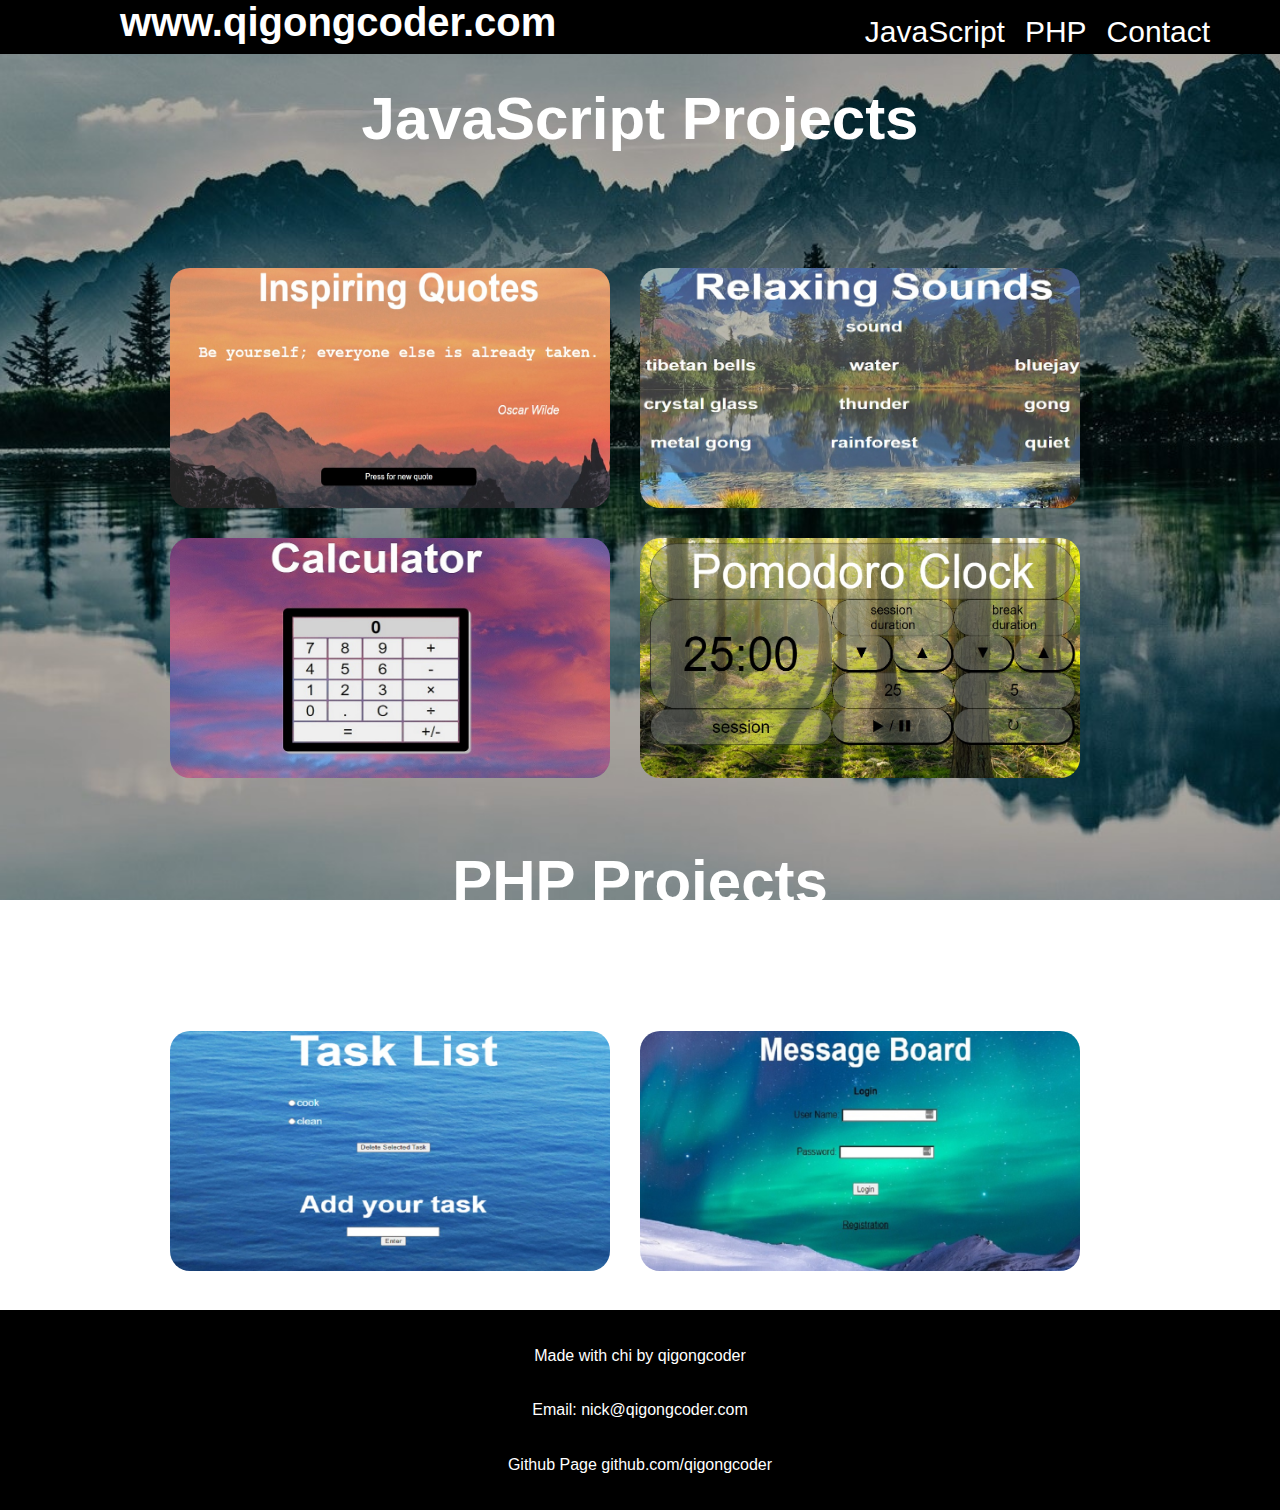
<file: index.html>
<!DOCTYPE html>
<html>

<head>
  <title>My Portfolio</title>
  <meta name="viewport" content="width=device-width, initial-scale=1.0">
  <link type="text/css" rel="stylesheet" href="normalize.css">
  <link type="text/css" rel="stylesheet" href="index.css">
</head>

<body>

  <header>
    <div class="whole_nav">
      <p class="nav_left_text">www.qigongcoder.com</p>
      <a href="#Contact">
        <p class="nav_right_text">Contact</p>
      </a>
      <a href="#BackEndProjects">
        <p class="nav_right_text">PHP</p>
      </a>
      <a href="#FrontEndProjects">
        <p class="nav_right_text">JavaScript</p>
      </a>
      <div class="menu_icon">
        <p>&#9776;</p>
        <div class="menu_drop">
          <a href="#FrontEndProjects">
            <p class="a_menu">JavaScript</p>
          </a>
          <a href="#BackEndProjects">
            <p class="a_menu">PHP</p>
          </a>
          <a href="#Contact">
            <p class="a_menu">Contact</p>
          </a>
        </div>
      </div>
  </header>

  <main>
    <section>
      <div class="outer_box_title" id="FrontEndProjects">
        <p class="outer_box_title_text">JavaScript Projects</p>
      </div>
      <div class="outer_box">
        <div class="inner_box"><a href="Quote-Machine/index.html"><img class="link_img" src="assets/quote.jpg"
              alt="image of quote machine"></a></div>
        <div class="inner_box"><a href="Noise-Machine/index.html"><img class="link_img" src="assets/noise-machine.jpg"
              alt="image of noise-machine"></a></div>
        <div class="inner_box"><a href="Calculator/index.html"><img class="link_img" src="assets/calc.jpg"
              alt="image of calculator"></a></div>
        <div class="inner_box"><a href="Timer/index.html"><img class="link_img" src="assets/clock.jpg"
              alt="image of clock"></a></div>
      </div>
    </section>

    <div class="outer_box_title" id="BackEndProjects">
      <p class="outer_box_title_text">PHP Projects</p>
    </div>
    <div class="outer_box">
      <div class="inner_box"><a href="TaskList/index.php"><img class="link_img" src="assets/tasklist.jpg"
            alt="image of noise-machine"></a></div>
      <div class="inner_box"><a href="WebForum/login.php"><img class="link_img" src="assets/forum.jpg"
            alt="image of clock"></a></div>
    </div>
    </section>



  </main>

  <footer id="Contact">
    <p class="contact_style">Made with chi by qigongcoder</p>
    <p class="contact_style">Email: nick@qigongcoder.com</p>
    <a href="https://github.com/qigongcoder">
      <p class="contact_style">Github Page github.com/qigongcoder</p>
    </a>
  </footer>




</body>

</html>
</file>
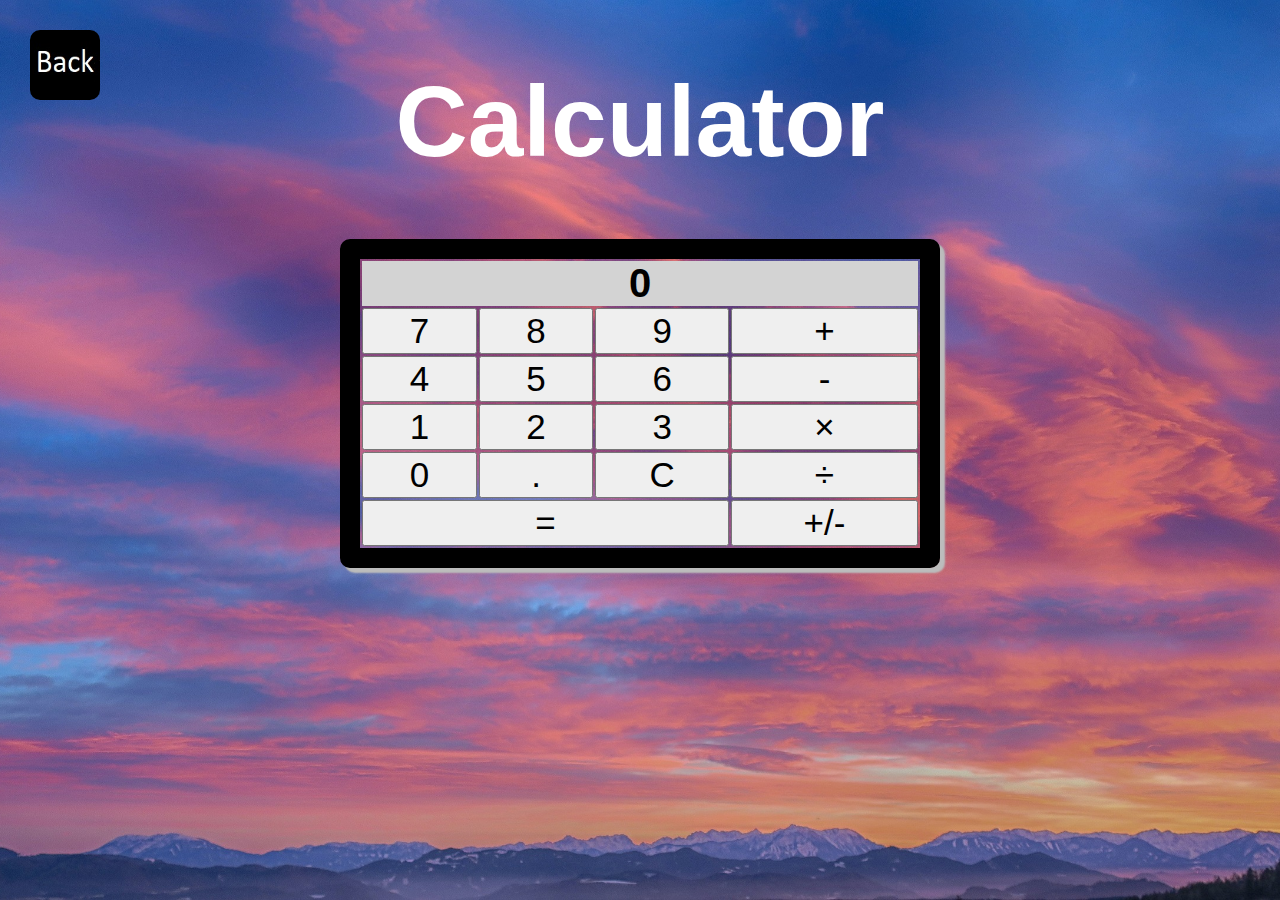
<file: Calculator/index.html>
<!DOCTYPE html>
<html lang="en">

<head>
  <title>Calculator</title>
  <meta charset="UTF-8">
  <link href="https://fonts.googleapis.com/css?family=Montserrat:300,400|VT323" rel="stylesheet">
  <link type="text/css" rel="stylesheet" href="../normalize.css">
  <link rel="stylesheet" type="text/css" href="style.css">

</head>

<body>

  <a href="../index.html" id="back_button">
    <img src="../assets/back_button.jpg" id="back_button_image">
  </a>

  <div id="title-container">
    <h1>Calculator</h1>
  </div>

  <section>
    <table>
      <tr>
        <th id="display" colspan="4">0</th>
      </tr>

      <tr>
        <td><button class="butsmall" id="seven" onclick="press(7)">7</button></td>
        <td><button class="butsmall" id="eight" onclick="press(8)">8</button></td>
        <td><button class="butsmall" id="nine" onclick="press(9)">9</button></td>
        <td><button class="butsmall" id="add" onclick="operation('add')">+</button></td>
      </tr>

      <tr>
        <td><button class="butsmall" id="four" onclick="press(4)">4</button></td>
        <td><button class="butsmall" id="five" onclick="press(5)">5</button></td>
        <td><button class="butsmall" id="six" onclick="press(6)">6</button></td>
        <td><button class="butsmall" id="subtract" onclick="operation('sub')">-</button></td>
      </tr>

      <tr>
        <td><button class="butsmall" id="one" onclick="press(1)">1</button></td>
        <td><button class="butsmall" id="two" onclick="press(2)">2</button></td>
        <td><button class="butsmall" id="three" onclick="press(3)">3</button></td>
        <td><button class="butsmall" id="multiply" onclick="operation('mul')">&times;</button></td>
      </tr>

      <tr>
        <td><button class="butsmall" id="zero" onclick="press(0)">0</button></td>
        <td><button class="butsmall" id="decimal" onclick="decimal()">.</button></td>
        <td><button class="butsmall" id="clear" onclick="blank()">C</button></td>
        <td><button class="butsmall" id="divide" onclick="operation('div')">&divide;</button></td>
      </tr>

      <tr>
        <td colspan=3><button class="butsmall" id="equals" onclick="equals()">=</button></td>
        <td><button class="butsmall" id="neg" onclick="neg()">+/-</button></td>

      </tr>

    </table>
  </section>

  <script type="text/javascript" src="js.js"></script>
</body>

</html>
</file>
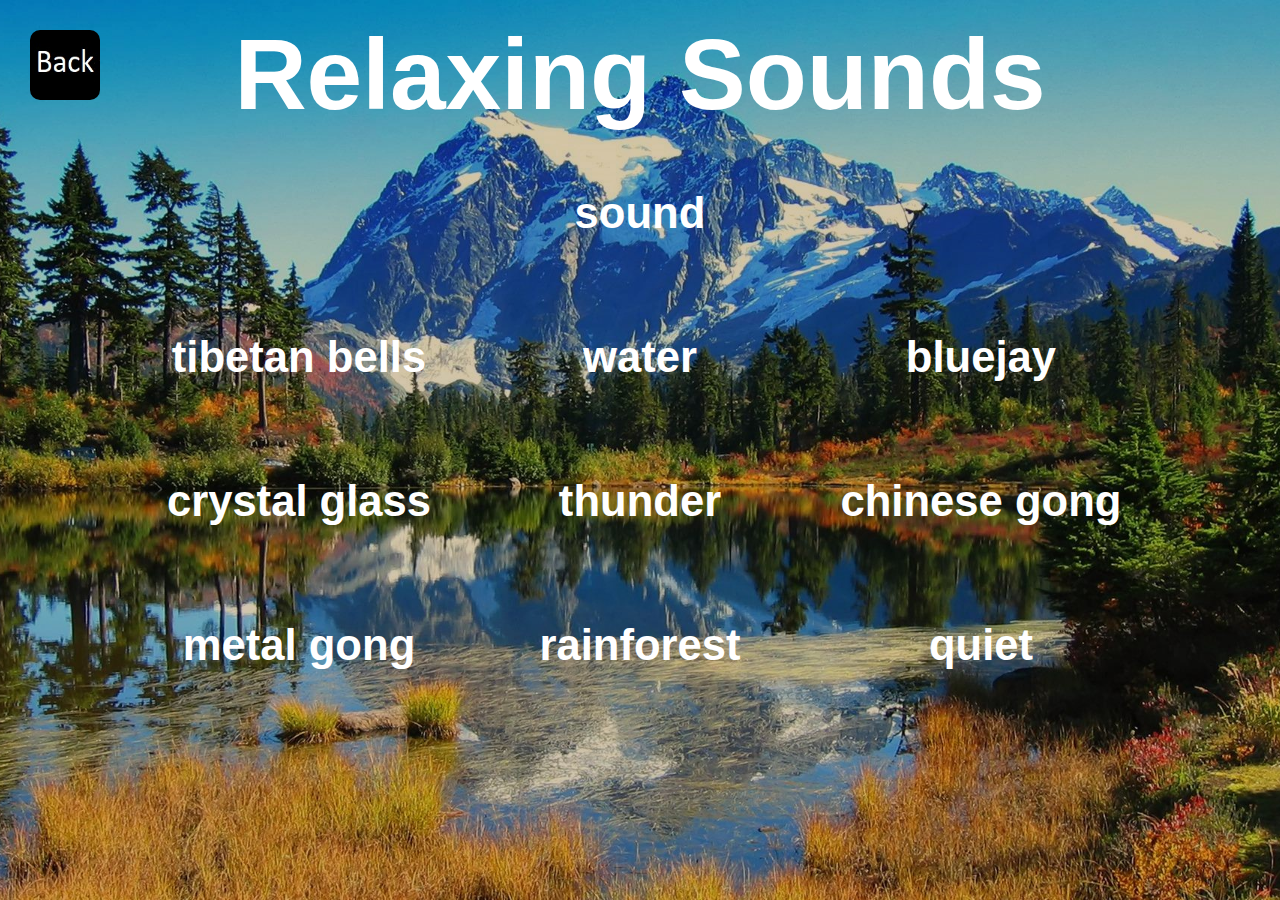
<file: Noise-Machine/index.html>
<!DOCTYPE html>
<html lang="en">

  <head>
    <title>Noise Machine</title>
    <meta charset="UTF-8" name="viewport" content="width=device-width, initial-scale=1.0">
    <link type="text/css" rel="stylesheet" href="../normalize.css">
    <link rel="stylesheet" type="text/css" href="style.css">

    <script>

      function quiet(){
        var audio = document.getElementById('tibetan-bells');
        audio.pause();
        audio.currentTime = 0;

        audio = document.getElementById('water');
        audio.pause();
        audio.currentTime = 0;

        audio = document.getElementById('bluejay');
        audio.pause();
        audio.currentTime = 0;

        audio = document.getElementById('crystal-glass');
        audio.pause();
        audio.currentTime = 0;

        audio = document.getElementById('thunder');
        audio.pause();
        audio.currentTime = 0;

        audio = document.getElementById('chinese-gong');
        audio.pause();
        audio.currentTime = 0;

        audio = document.getElementById('metal-gong');
        audio.pause();
        audio.currentTime = 0;

        audio = document.getElementById('rainforest');
        audio.pause();
        audio.currentTime = 0;
      }


    </script>

  </head>

  <body  onkeydown="keyUsage(event)">

    <a href="../index.html" id="back_button">
      <img src="../assets/back_button.jpg" id="back_button_image">
    </a>

      <div id="drum-machine">

        <div id="title-container">
        <h1>Relaxing Sounds</h1>
      </div>

      <div id="smaller-border">

        <div class="row">
          <div id="display"><p>sound</p></div>
        </div>

        <div class="row">
          <div class="drum-pad" onmousedown="document.getElementById('tibetan-bells').play();document.getElementById('display').textContent='tibetan bells';" >
            <p>tibetan bells</p>
            <audio id="tibetan-bells" class="clip" src="assets/compressed/bell-tibetan-daniel-simon.mp3" preload="auto"></audio>
          </div><!--

          --><div class="drum-pad" onmousedown="document.getElementById('water').play();document.getElementById('display').textContent='water';" >
            <p>water</p>
            <audio id="water" class="clip" src="assets/compressed/water-noise.mp3" preload="auto"></audio>
          </div><!--

          --><div class="drum-pad" onmousedown="document.getElementById('bluejay').play();document.getElementById('display').textContent='bluejay';" >
            <p>bluejay</p>
            <audio id="bluejay" class="clip" src="assets/compressed/bluejay-call-mike-koenig.mp3" preload="auto"></audio>
          </div>
        </div>
    
        <div class="row">
          <div class="drum-pad" onmousedown="document.getElementById('crystal-glass').play();document.getElementById('display').textContent='crystal glass';" >
            <p>crystal glass</p>
            <audio id="crystal-glass" class="clip" src="assets/compressed/crystal-glass.mp3" preload="auto"></audio>
          </div><!--

          --><div class="drum-pad" onmousedown="document.getElementById('thunder').play();document.getElementById('display').textContent='thunder';">
            <p>thunder</p>
            <audio id="thunder" class="clip" src="assets/compressed/distant-thunder.mp3" preload="auto"></audio>
          </div><!--

          --><div class="drum-pad" onmousedown="document.getElementById('chinese-gong').play();document.getElementById('display').textContent='chinese gong';" >
            <p>chinese gong</p>
            <audio id="chinese-gong" class="clip" src="assets/compressed/gong-chinese-daniel_simon.mp3" preload="auto"></audio>
          </div>
        </div>

        <div class="row">
          <div class="drum-pad" onmousedown="document.getElementById('metal-gong').play();document.getElementById('display').textContent='metal gong';" >
            <p>metal gong</p>
            <audio id="metal-gong" class="clip" src="assets/compressed/gong-metal.mp3" preload="auto"></audio>
          </div><!--

          --><div class="drum-pad" onmousedown="document.getElementById('rainforest').play();document.getElementById('display').textContent='rainforest';" >
            <p>rainforest</p>
            <audio id="rainforest" class="clip" src="assets/compressed/rainforest.mp3" preload="auto"></audio>
          </div><!--

          --><div class="drum-pad" onmousedown="quiet();document.getElementById('display').textContent='quiet';" >
            <p>quiet</p>
          </div>
        </div>

      </div>

    </div>

  </body>
</html>
</file>
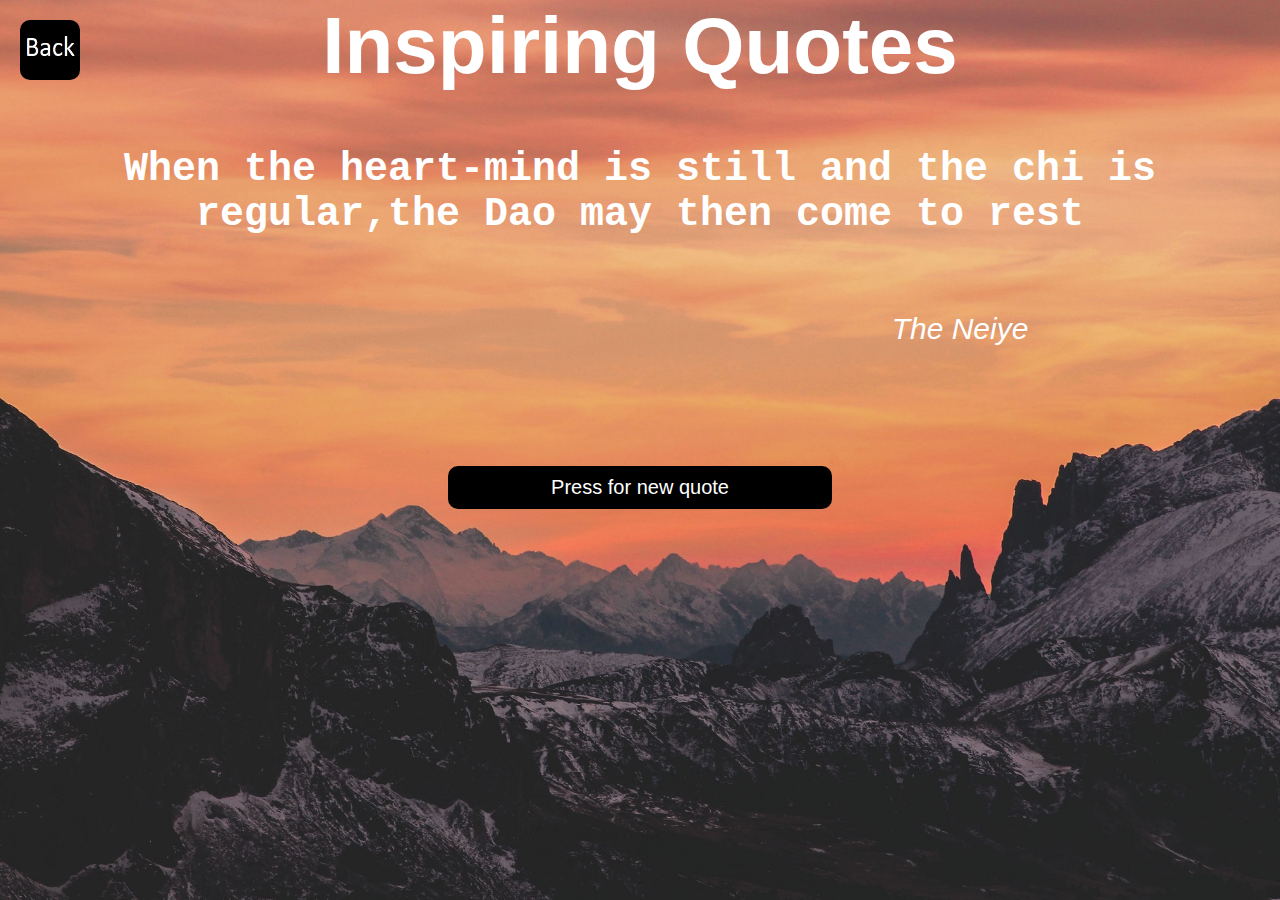
<file: Quote-Machine/index.html>
<!DOCTYPE html>
<html lang="en">

<head>
  <link type="text/css" rel="stylesheet" href="../normalize.css">
  <link rel="stylesheet" type="text/css" href="style.css">

  <title>Random Quotes</title>
  <meta charset="UTF-8" name="viewport" content="width=device-width, initial-scale=1.0">



</head>

<body>
  <a href="../index.html" id="back_button">
    <img src="../assets/back_button.jpg" id="back_button_image">
  </a>

  <div id="title-container">
    <h1>Inspiring Quotes</h1>
  </div>

  <div class="text_container">
    <div>
      <p id="text">When the heart-mind is still and the chi is regular,the Dao may then come to rest</p>
    </div>
    <div id="author">
      <p>The Neiye</p>
    </div>
    <div class="button_container">
      <div id="new_quote" onclick="changeQuote()">
        <p>Press for new quote</p>
      </div>
    </div>
  </div>

  <script type="text/JavaScript" src="js.js"></script>
</body>

</html>
</file>
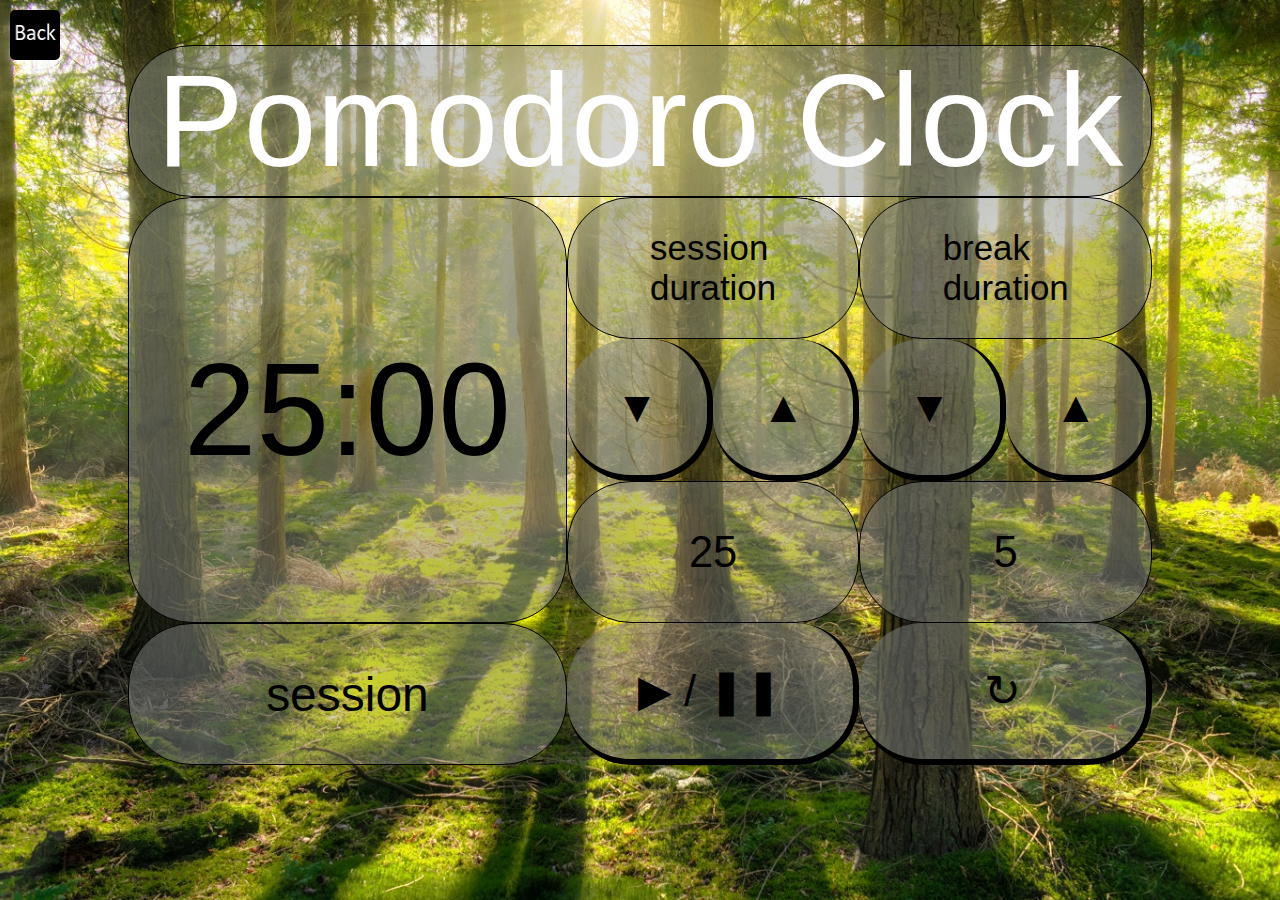
<file: Timer/index.html>
<!DOCTYPE html>
<html>

<head>
  <title>
    My Clock
  </title>
  <link type="text/css" rel="stylesheet" href="../normalize.css">
  <link rel="stylesheet" type="text/css" href="style.css">
  <script type="text/JavaScript" src="javascript.js"></script>
</head>

<body>

  <a href="../index.html" id="back_button">
    <img src="../assets/back_button.jpg" id="back_button_image">
  </a>


  <div id="surrounding">

    <div id="title" class="box-look">
      <p class="title_text">Pomodoro Clock</p>
    </div>
    <div id="time-left" class="box-look">
      <p>25:00</p>
    </div>
    <div id="timer-label" class="box-look">
      <p>session</p>
    </div>
    <div id="session-label" class="box-look">
      <p>session<br />duration</p>
    </div>
    <div id="session-length" class="box-look">
      <p>25</p>
    </div>
    <button id="session-decrement" class="box-look button_change" onclick="sessionDecrease()">
      <p>&#9660;</p>
    </button>
    <button id="start_stop" class="box-look button_change" onclick="startStop()">
      <p>&#9654; / &#10074;&#10074;</p>
    </button>
    <button id="session-increment" class="box-look button_change" onclick="sessionIncrease()">
      <p>&#9650;</p>
    </button>
    <div id="break-label" class="box-look">
      <p>break<br />duration</p>
    </div>
    <button id="break-decrement" class="box-look button_change" onclick="breakDecrease()">
      <p>&#9660;</p>
    </button>
    <div id="break-length" class="box-look">
      <p>5</p>
    </div>
    <button id="reset" class="box-look button_change" onclick="restart()">
      <p>&#x21bb;</p>
    </button>
    <button id="break-increment" class="box-look button_change" onclick="breakIncrease()">
      <p>&#9650;</p>
    </button>

  </div>


  <audio id="beep" preload="auto" src="https://goo.gl/65cBl1"></audio>

</body>

</html>
</file>
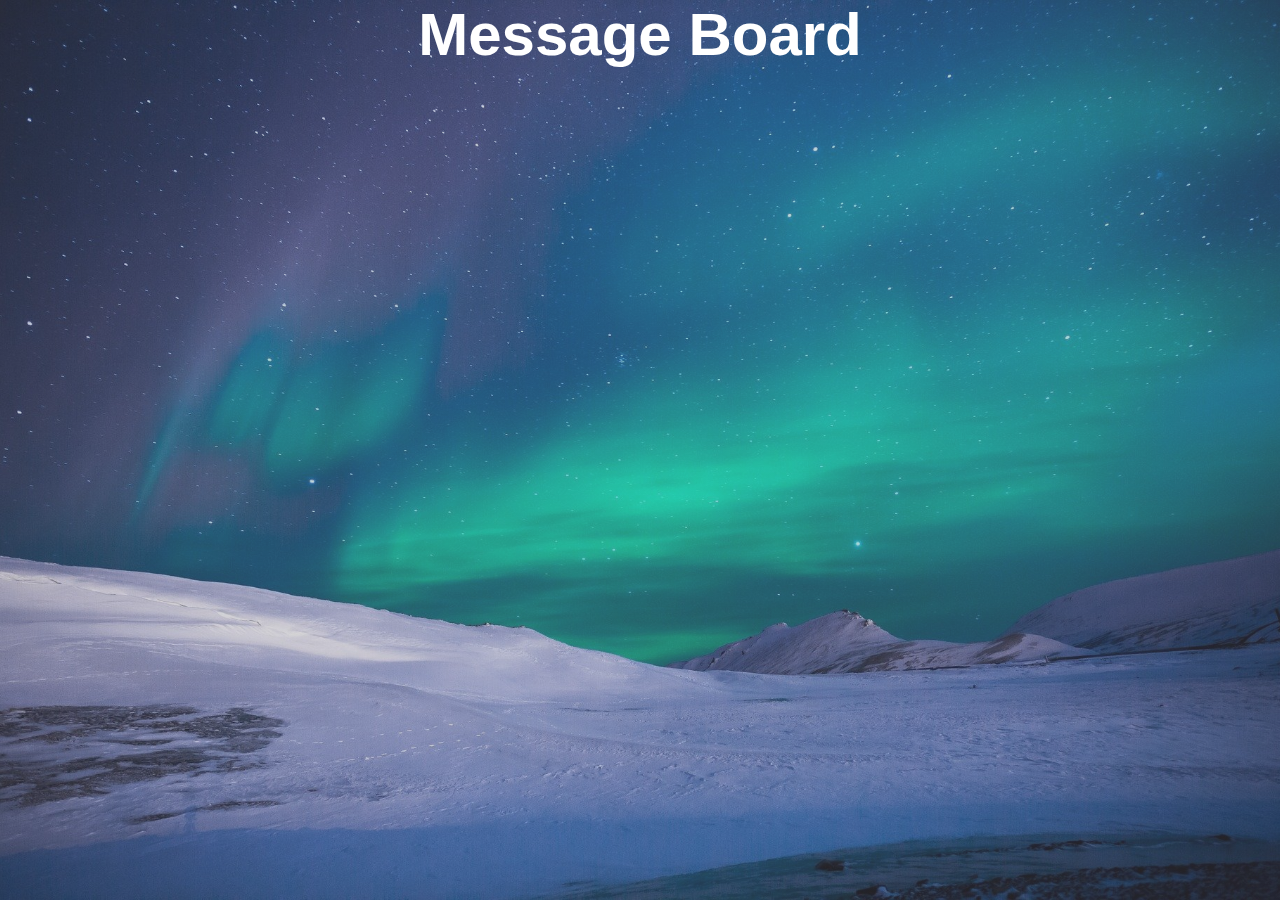
<file: WebForum/includes/headerWEB.html>
<!DOCTYPE HTML>
<html lang="en">

<head>
  <meta charset="UTF-8">
  <meta name="viewport" content="width=device-width, initial-scale=1.0">
  <meta http-equiv="X-UA-Compatible" content="ie=edge">

  <title>
    <?php echo $page_title; ?>
  </title>
  <link type="text/css" rel="stylesheet" href="../../normalize.css">
  <link rel="stylesheet" href="../includes/style.css">
</head>

<body>

  <h1>Message Board</h1>
</file>
<file: index.css>
html {
  scroll-behavior: smooth;
  background-image: url("assets/one.jpg");
  background-position: center;
  background-repeat: no-repeat;
  user-select: none;
  background-size: cover;
  background-attachment: fixed;

}

/*
body {background-color: #a0adba;}
*/
/*
NAV BAR
*/


.whole_nav {
  margin: 0;
  background: black;
  width: 100%;
  overflow: auto;
  padding-bottom: 5px;
  padding-left: 100px;
  padding-right: 50px;
}


.nav_left_text {
  color: white;
  float: left;
  font-size: 40px;
  padding-left: 20px;
  font-weight: 700;
}

.nav_right_text {
  color: white;
  float: right;
  font-size: 30px;
  margin: 15px 20px 0px 0px;
}

.nav_right_text:hover {
  color: lightblue;
  cursor: pointer;
}

.menu_icon {
  display: none;
  color: white;
  float: right;
  font-size: 30px;
  margin: 0px 15px 0px 10px;
}

.menu_drop {
  display: none;
  position: absolute;
  right: 8px;
  width: 90px;
  height: 80px;
  background: black;
  font-size: 15px;
  cursor: pointer;
  z-index: 1;
  text-align: center;
  padding-top: 10px;
}

.a_menu {
  color: white;
  text-decoration: none;
}

.a_menu:hover {
  color: lightblue;
}


@media only screen and (max-width: 1000px) {
  .whole_nav {
    padding-left: 10px;
    padding-right: 10px;
  }

  #surrounding {
    width: 100%;
  }
}

@media only screen and (max-width: 850px) {
  .nav_left_text {
    font-size: 30px;
    font-weight: 600;
  }

  .nav_right_text {
    float: right;
    font-size: 15px;
    margin: 10px 10px 0px 0px;
  }

  .box {
    width: 33.334%;
  }
}


@media only screen and (max-width: 650px) {
  .nav_left {
    font-size: 30px;
    margin-left: 50px;
  }

  .nav_right_text {
    display: none;
  }

  .menu_icon {
    display: inline-block;
  }

  .menu_icon>p {
    color: white;
  }

  .menu_icon:hover .menu_drop {
    display: block;
  }

  .box {
    width: 50%;
  }
}

/*
Javascript Projects
*/


.outer_box_title {
  font-size: 30px;
  text-align: center;
  padding-top: 30px;
}

.outer_box_title_text {
  color: white;
  font-size: 60px;
  font-weight: bold;
  padding-bottom: 70px;
}

.outer_box {
  margin: auto;
  margin-top: 5vh;
  margin-bottom: 1vh;
  max-width: 1000px;
  /*border: 5px solid grey;*/
  border-radius: 5px;

  display: flex;
  flex-flow: row wrap;
  justify-content: center;
  align-content: flex-start;

}

.inner_box {
  justify-self: center;
  height: 270px;
  width: 470px;
  /*    border: 5px solid grey;*/
  border-radius: 5px;
  box-sizing: content-box;
}

.link_img {
  border-radius: 20px;
  height: 240px;
  width: 440px;
}

#Contact {
  height: 200px;
  background: black;
  display: flex;
  flex-direction: column;
  justify-content: space-evenly;
}

.contact_style {
  text-align: center;
  color: white;
  background: black;
}
</file>
<file: Calculator/style.css>
body {
  background-image: url("pexels-skitterphoto-777211.jpg");
  background-size: cover;
  background-attachment: fixed;
  background-position: center;
  background-repeat: no-repeat;
  user-select: none;

}

#title-container {
  height: 20%;
}

h1 {
  font-family: "Arial", Tahoma, Verdana;
  color: white;
  text-align: center;
  font-size: calc(5vw + 4vh);
  position: relative;
  margin-top: 5%;
}

table {
  margin: auto;
  margin-top: 60px;
  width: 600px;
  border: black solid 20px;
  border-radius: 10px;

  box-shadow: 5px 5px 2px #bcbcbc, 4px 4px 0 #9c9c9c;

}


th {
  text-align: center;
  background: lightgrey;
  font-family: Arial, Helvetica, sans-serif;
  font-size: 40px;
}

td {
  text-align: center;
}

td:empty:after {
  content: "\00a0";
}

button {
  width: 100%;
  font-family: Arial, Helvetica, sans-serif;
}

.butsmall {
  font-size: 35px;
}


#back_button {
  position: fixed;
  top: 30px;
  left: 30px;
  z-index: 1;
}

#back_button_image {
  height: 70px;
  width: 70px;
  border-radius: 10px;
}
</file>
<file: Noise-Machine/style.css>
body{
/*  background:url("assets/moutain_1920_911.jpg");
  background:url("assets/nine.jpg");
*/
  background-image: url("assets/nine.jpg");
  background-size: cover;
  background-position:center;
  background-repeat:no-repeat;
  background-attachment: fixed;
}

p{
  color: white;
}

#drum-machine{
  width: 80vw;
  height: 80vh;
  margin: auto;
  margin-top:5vh;
}

#title-container{
  height: 20%;
}

h1{
  color:white;
  text-align: center;
  font-size: calc(5vw + 4vh);
  position: relative;
  top: 20%;
  transform: translateY(-50%)
}


#smaller-border{
  height:80%;
  text-align: center;
}

#display{
  font-weight: bold;
  font-size: calc(2vw + 2vh);
  color: white;
}

.row{
  height: 25%;
}

.drum-pad{
  height: 100%;
  width: 33.3%;
  display: inline-block;
  text-align: center;
  user-select: none;
  font-weight: bold;
  font-size: calc(2vw + 2vh);
  }

    #back_button{
      position: fixed;
      top: 30px;
      left: 30px;
      z-index: 1;
    }
    
    #back_button_image {
      height: 70px;
      width: 70px;
      border-radius: 10px;
    }

  @media only screen and (max-width: 650px) {
  #back_button{
    position: fixed;
    top: 10px;
    left: 10px;
    z-index: 1;
  }
  
  
  #back_button_image {
    height: 50px;
    width: 50px;
    border-radius: 10px;
  }
  }
</file>
<file: Quote-Machine/style.css>
body {
  background: black;
  background-image: url("moutains.jpg");
  /*Photo by Alessandro Sacchi on Unsplash*/
  background-size: cover;
  background-position: center;
  background-repeat: no-repeat;
  background-attachment: fixed;
  user-select: none;
}


p {
  color: white;
}

#title-container {
  height: 20%;
}

h1 {
  font-family: "Arial", Tahoma, Verdana;
  color: white;
  text-align: center;
  /*  font-size: calc(5vw + 4vh);*/
  font-size: 80px;
  position: relative;
  top: 20%;
}


#text {
  display: flex;
  flex-direction: column;
  justify-content: space-evenly;
  font-family: "Courier New", Courier, monospace;
  font-size: 40px;
  font-weight: 700;
  color: white;
  text-align: center;
  height: 200px;
}

#author {
  color: white;
  text-align: center;
  font-style: italic;
  font-size: 30px;
  margin-top: 20px;
  padding-left: 50%;
}

#new_quote {
  background: black;
  color: white;
  font-size: 20px;
  text-align: center;
  margin: auto;
  margin-top: 120px;
  padding: 10px;
  width: 30%;
  border-radius: 10px;
}


#back_button {
  position: fixed;
  top: 20px;
  left: 20px;
  z-index: 1;
}


#back_button_image {
  height: 60px;
  width: 60px;
  border-radius: 10px;
}


@media only screen and (max-width: 1000px) {
  h1 {
    font-size: 70px;
  }

  #text {
    font-size: 35px;
  }

  #author {
    font-size: 25px;
  }

  #new_quote {
    font-size: 18px;
    margin-top: 115px;
  }
}

@media only screen and (max-width: 850px) {
  h1 {
    font-size: 70px;
  }

  #text {
    font-size: 35px;
  }

  #author {
    font-size: 25px;
  }

  #new_quote {
    font-size: 18px;
    margin-top: 100px;
    width: 40%;
  }
}

@media only screen and (max-width: 650px) {
  h1 {
    font-size: 25px;
  }

  #text {
    font-size: 20px;
  }

  #author {
    font-size: 15px;
  }

  #new_quote {
    font-size: 15px;
    margin-top: 75px;
    width: 50%;
  }

  #back_button {
    top: 10px;
    left: 10px;
    z-index: 1;
  }


  #back_button_image {
    height: 30px;
    width: 30px;
    border-radius: 5px;
  }

}
</file>
<file: Timer/style.css>
body {
  background: black;
  background-image: url("pexels-skitterphoto-240040.jpg");
  background-position: center;
  background-repeat: no-repeat;
  user-select: none;
  background-size: cover;
  background-attachment: fixed;

}


#surrounding {
  height: 80vh;
  width: 80vw;
  margin: auto;
  transform: translateY(5vh);
  border-radius: 4vw;

  display: grid;
  grid-template-columns: repeat(7, 1fr);
  grid-template-rows: repeat(5, 1fr);
  grid-template-areas:
    "title title title title title title title"
    "time-left time-left time-left session-label session-label break-label break-label"
    "time-left time-left time-left session-decrement session-increment break-decrement break-increment"
    "time-left time-left time-left session-length session-length break-length break-length"
    "timer-label timer-label timer-label start-stop start-stop reset reset";

}

.box-look {
  display: flex;
  justify-content: center;
  align-items: center;
  border-radius: 5vw;
  border-style: solid;
  border-width: 1px;
  border-color: black;
  background: rgb(231, 237, 230);
  background: radial-gradient(circle, rgb(127, 129, 126, 0.3) 0%, rgba(127, 131, 127, 0.5) 64%);
  width: 100%;
  height: 100%;
  font-size: calc(2vw + 2vh);

}

.button_change {
  border-width: 6px;
  border-top-style: none;
  border-left-style: none;
}

.button_change:active {
  border-width: 3px;
  border-top-style: solid;
  border-left-style: solid;
  border-right-style: none;
  border-bottom-style: none;

}


#title {
  grid-area: title;
  font-size: calc(6vw + 6vh);

}

.title_text {
  color: white;
}

#time-left {
  grid-area: time-left;
  font-size: calc(6vw + 6vh);
}

#timer-label {
  grid-area: timer-label;
  font-size: calc(2.2vw + 2.2vh);
}

#session-label {
  grid-area: session-label;
  font-size: calc(1.6vw + 1.6vh);
}

#session-length {
  grid-area: session-length;
}

#session-decrement {
  grid-area: session-decrement;
}

#start_stop {
  grid-area: start-stop;
}

#session-increment {
  grid-area: session-increment;
}

#break-label {
  font-size: calc(1.6vw + 1.6vh);
  grid-area: break-label;
}

#break-decrement {
  grid-area: break-decrement;
}

#break-length {
  grid-area: break-length;
}

#reset {
  grid-area: reset;
}

#break-increment {
  grid-area: break-increment;
}

#back_button {
  position: fixed;
  top: 30px;
  left: 30px;
  z-index: 1;
}

#back_button_image {
  height: 70px;
  width: 70px;
  border-radius: 10px;
}

@media only screen and (max-width: 1300px) {
  #back_button {
    position: fixed;
    top: 10px;
    left: 10px;
    z-index: 1;
  }


  #back_button_image {
    height: 50px;
    width: 50px;
    border-radius: 5px;
  }
}
</file>
<file: WebForum/includes/style.css>
body {
  background: linear-gradient(0deg, rgba(114, 114, 122, 0.3), rgba(121, 115, 115, 0.3)),
    url("stars.jpg");
  background-position: center;
  background-repeat: no-repeat;
  background-attachment: fixed;
  user-select: none;
  background-size: cover;
  text-align: center;
}


h1 {
  color: white;
  font-size: 60px;
  padding-bottom: 30px;
}


p {
  padding: 20px;
}

header>h1 {
  border-bottom: 1px dashed black;
  font-style: italic;
  font-size: x-large;
}

footer>p {
  border-top: 1px dashed black;
  font-style: italic;
}

table {
  border-spacing: 5px;
  margin: auto;
}

th {
  color: #FFF;
  background: #000;
  text-align: left;
}

td {
  border-bottom: 1px solid black;
  background: #F0F0F0;
  padding: 3px;
  text-align: left;
  vertical-align: top;
}

p#err_msg {
  color: #F00;
  font-weight: bold;
}

#back_button {
  position: fixed;
  top: 30px;
  left: 30px;
  z-index: 1;
}

#back_button_image {
  height: 70px;
  width: 70px;
  border-radius: 10px;
}
</file>
